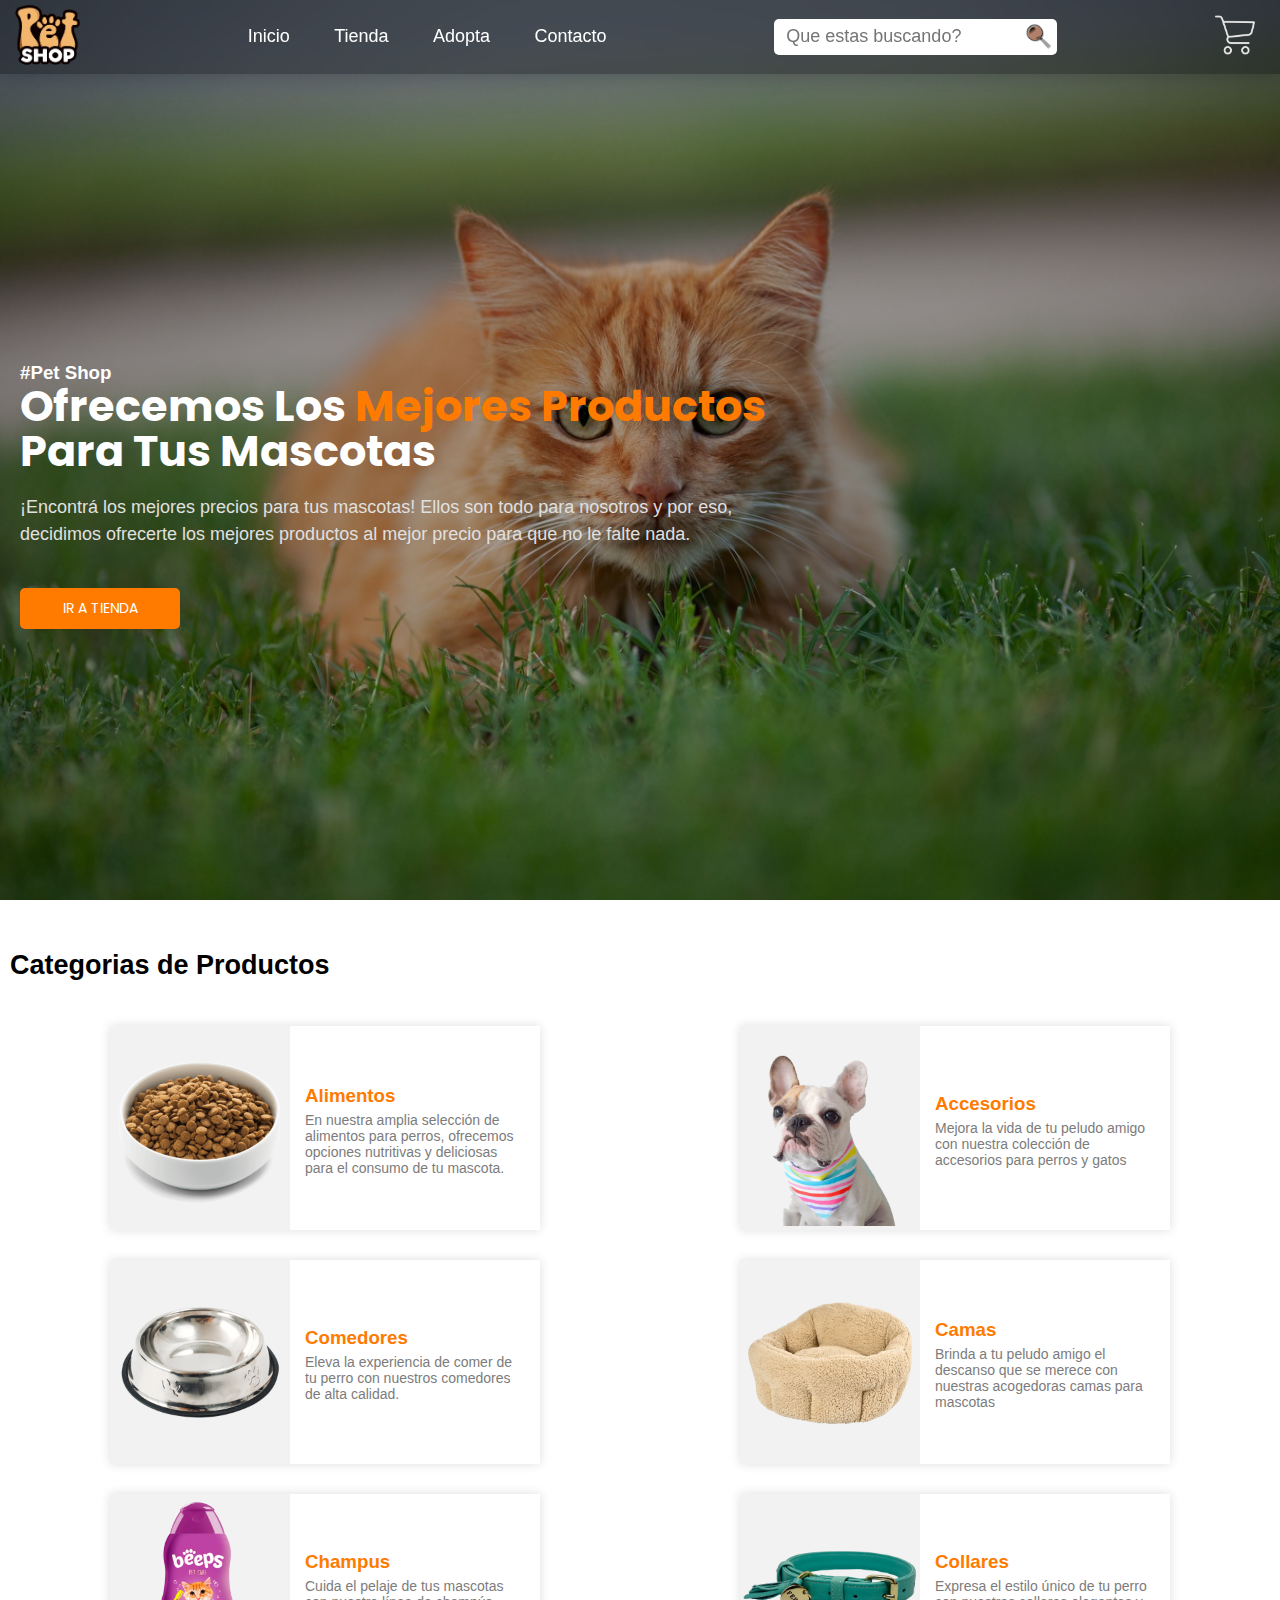
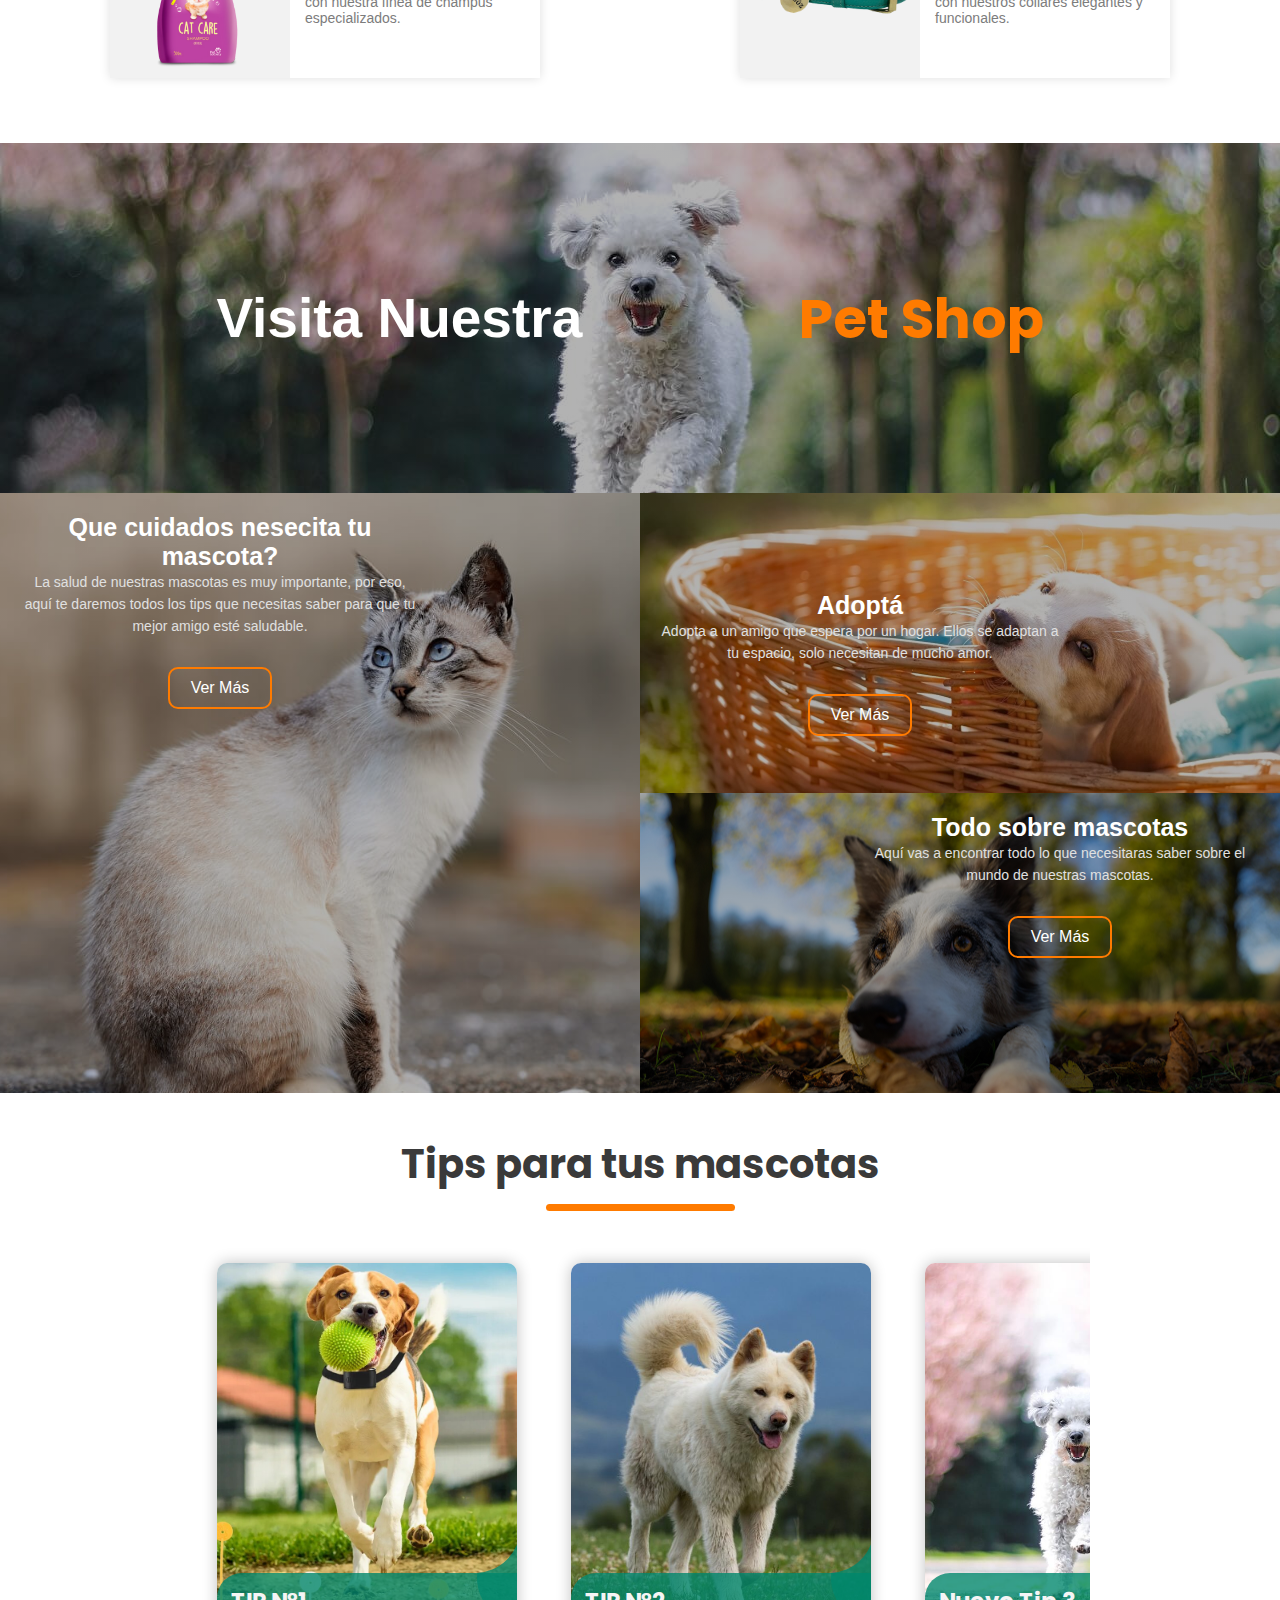
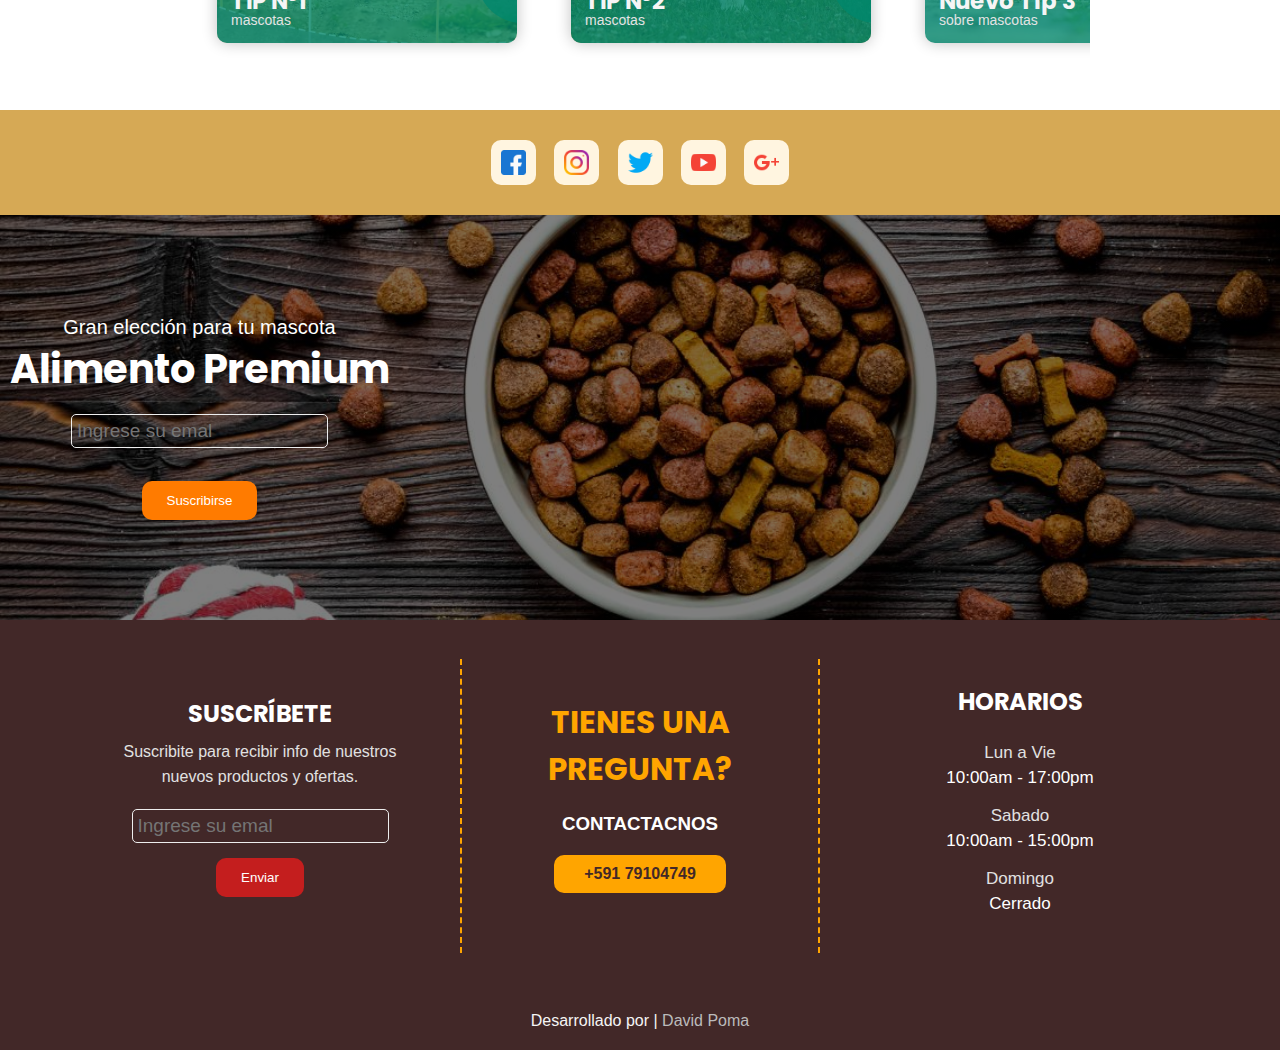
<file: index.html>
<!DOCTYPE html>
<html lang="es">
<head>
    <meta charset="UTF-8">
    <meta name="viewport" content="width=device-width, initial-scale=1.0, user-scalable=no, maximum-scale=1.0, minimum-scale=1.0">
    <link rel="shortcut icon" href="./asset/logo.png">
    <link rel="stylesheet" href="style.css">
    <link rel="preconnect" href="https://fonts.googleapis.com">
    <link rel="preconnect" href="https://fonts.gstatic.com" crossorigin>
    <link href="https://fonts.googleapis.com/css2?family=Poppins:wght@800&family=Titan+One&display=swap" rel="stylesheet">
    <title>Pet Shop</title>
</head>
<body>
    <header class="header">
        <nav class="menu">
            <div class="hamburger">
                <div></div>
                <div></div>
                <div></div>
            </div>
            <div class="logo">
                <img src="./asset/logo.png" alt="logo">
            </div>
            <div class="tap">
                <a href="#">Inicio</a>
                <a href="./tienda/tienda.html">Tienda</a>
                <a href="#fondos">Adopta</a>
                <a href="#contactos_id">Contacto</a>
            </div>
            <div class="box_search">
                <input type="text" placeholder="Que estas buscando?">
                <p>🔍</p>
            </div>
            <div class="carrito">
                <a href="./tienda/tienda.html"><img src="./asset/carrito.png" alt="carrito"> </a>
                <!-- <div class="punto">0</div> -->
            </div>
            <div class="menu_nav">
                <h2>MENU</h2>
                <div class="navegacion">
                    <a href="#">Inicio</a>
                    <a href="./tienda/tienda.html">Tienda</a>
                    <a href="#fondos">Adopta</a>
                    <a href="#contactos_id">Contacto</a>
                </div>
            </div>
        </nav>
        <div class="container two_top">
            <div class="box_search two">
                <input type="text" placeholder="Que estas buscando?">
                <p>🔍</p>
            </div>
        </div>
        <div class="principal">
            <div class="container one">
                <div class="uno">
                    <h3>#Pet Shop</h3>
                    <h1>Ofrecemos Los <span class="orange">Mejores Productos</span> <br> Para Tus Mascotas </h1>
                    <p>¡Encontrá los mejores precios para tus mascotas! Ellos son todo para nosotros y por eso, decidimos ofrecerte los mejores productos al mejor precio para que no le falte nada.</p>
                    <a href="./tienda/tienda.html">IR A TIENDA</a>
                </div>
            </div>
        </div>
    </header>
    <main>
        <div class="categorias">
            <div class="container">
                <h2>Categorias de Productos</h2>
                <div class="caja_cat">
                    <div class="cat">
                        <div class="imagen">
                            <img src="./asset/dog-food-1.png" alt="imagen_categoria">
                        </div>
                        <div class="textos">
                            <a href="./tienda/tienda.html"><h3>Alimentos</h3> </a>
                            <p>En nuestra amplia selección de alimentos para perros, ofrecemos opciones nutritivas y deliciosas para el consumo de tu mascota. </p>
                        </div>
                    </div>
                    <div class="cat">
                        <div class="imagen">
                            <img src="./asset/accesories-3.png" alt="imagen_categoria">
                        </div>
                        <div class="textos">
                            <a href="./tienda/tienda.html"> <h3>Accesorios</h3></a>
                            <p>Mejora la vida de tu peludo amigo con nuestra colección de accesorios para perros y gatos</p>
                        </div>
                    </div>
                    <div class="cat">
                        <div class="imagen">
                            <img src="./asset/food-bowis-2.png" alt="imagen_categoria">
                        </div>
                        <div class="textos">
                            <a href="./tienda/tienda.html"><h3>Comedores</h3> </a>
                            <p>Eleva la experiencia de comer de tu perro con nuestros comedores de alta calidad.</p>
                        </div>
                    </div>
                    <div class="cat on">
                        <div class="imagen">
                            <img src="./asset/dog-bed-5.png" alt="imagen_categoria">
                        </div>
                        <div class="textos">
                            <a href="./tienda/tienda.html"> <h3>Camas</h3></a>
                            <p>Brinda a tu peludo amigo el descanso que se merece con nuestras acogedoras camas para mascotas</p>
                        </div>
                    </div>
                    <div class="cat on">
                        <div class="imagen">
                            <img src="./asset/Beep.png" alt="imagen_categoria">
                        </div>
                        <div class="textos">
                            <a href="./tienda/tienda.html"><h3>Champus</h3> </a>
                            <p>Cuida el pelaje de tus mascotas con nuestra línea de champús especializados.</p>
                        </div>
                    </div>
                    <div class="cat on">
                        <div class="imagen">
                            <img src="./asset/co.png" alt="imagen_categoria">
                        </div>
                        <div class="textos">
                            <a href="./tienda/tienda.html"><h3>Collares</h3> </a>
                            <p>Expresa el estilo único de tu perro con nuestros collares elegantes y funcionales.</p>
                        </div>
                    </div>
                    <button class="ver_mas">Ver Mas</button>
                </div> 
            </div>
        </div>
        <div class="caja_fondos" id="fondos">
            <div class="fondo_1">
                <p>Visita Nuestra </p>
                <p> <a href="./tienda/tienda.html"> <span class="orange">Pet Shop</span></a></p>
            </div>
            <div class="fondo_2">
                <div class="info">
                    <h3>Que cuidados nesecita tu mascota?</h3>
                    <p>La salud de nuestras mascotas es muy importante, por eso, aquí te daremos todos los tips que necesitas saber para que tu mejor amigo esté saludable.</p>
                    <a>Ver Más</a>
                </div>
            </div>
            <div class="fondo_3">
                <div class="info">
                    <h3>Adoptá</h3>
                    <p>Adopta a un amigo que espera por un hogar. Ellos se adaptan a tu espacio, solo necesitan de mucho amor.</p>
                    <a>Ver Más</a>
                </div>    
            </div>
            <div class="fondo_4">
                <div class="info">
                    <h3>Todo sobre mascotas</h3>
                    <p>Aquí vas a encontrar todo lo que necesitaras saber sobre el mundo de nuestras mascotas.</p>
                    <a>Ver Más</a>
                </div>    
            </div>
        </div>
        <!-- aqui va el slider -->
        <div class="slider_content">
            <h2>Tips para tus mascotas</h2>
            <div class="slider">
                <div class="caja_card">
                    <div class="card f1">
                        <div class="tips">
                            <h3>TIP N°1 <br> <span>mascotas</span> </h3>
                            <p>antes de salir camino hacia el veterinario, sácalos de paseo. Esto se hace para que no asocien entrar al carro con ir al veterinario.
                            </p>
                        </div>
                    </div>
                    <div class="card f2">
                        <div class="tips">
                            <h3>TIP N°2 <br> <span>mascotas</span> </h3>
                            <p> selecciona una fórmula de alimento para mascotas que sea apropiada para su edad, sus condiciones de salud y el nivel de actividad de tu mascota.
                            </p>
                        </div>
                    </div>
                    <div class="card f3">
                        <div class="tips">
                            <h3>Nuevo Tip 3 <br> <span> sobre mascotas</span> </h3>
                            <p>trata de practicar este procedimiento en una edad temprana para tu peludito. De esta manera su recuperación y su proceso de cicatrización será rápida.
                            </p>
                        </div>
                    </div>
                    <div class="card f4">
                        <div class="tips">
                            <h3>Nuevo Tip 4<br> <span>mascotas</span> </h3>
                            <p>si adoptaste una mascota en edad avanzada, asegúrate de que también esté protegido. Las vacunas necesitan renovación y no son solo para mascotas jóvenes.
                            </p>
                        </div>
                    </div>
                    <div class="card f5">
                        <div class="tips">
                            <h3>Nuevo Tip 5<br> <span>mascotas</span> </h3>
                            <p>el entrenamiento basado en recompensas arroja excelentes resultados. Puedes incluir algunos snacks que ayuden a reforzar su comportamiento positivo.
                            </p>
                        </div>
                    </div>
                </div>
            </div>
        </div>
        <div class="redes">
            <a> <img src="./asset/redes/045-facebook.png" alt="red"> </a>
            <a> <img src="./asset/redes/034-instagram.png" alt="red"> </a>
            <a> <img src="./asset/redes/013-twitter-1.png" alt="red"> </a>
            <a> <img src="./asset/redes/002-youtube.png" alt="red"> </a>
            <a> <img src="./asset/redes/035-google-plus.png" alt="red"> </a>
        </div>
        <div class="caja_registro">
            <div class="container  re">
                <div class="registro">
                    <p>Gran elección para tu mascota</p>
                    <h2>Alimento Premium</h2>
                    <input type="email" placeholder="Ingrese su emal"> <br>
                    <button>Suscribirse</button>
                </div>
            </div>
        </div>
        <footer>
            <div class="contactos" id="contactos_id">
                <div class="sub">
                    <h2>SUSCRÍBETE</h2>
                    <p>Suscribite para recibir info de nuestros nuevos productos y ofertas.</p>
                    <input type="email"  placeholder="Ingrese su emal">
                    <button>Enviar</button>
                </div>
                <div class="pregunta">
                    <h2>TIENES UNA PREGUNTA?</h2>
                    <h3>CONTACTACNOS</h3>
                    <p>+591 79104749</p>
                </div>
                <div class="horario">
                    <h2>HORARIOS</h2>
                    <p>Lun a Vie</p>
                    <p>10:00am - 17:00pm</p>
                    <p>Sabado</p>
                    <p>10:00am - 15:00pm</p>
                    <p>Domingo</p>
                    <p>Cerrado</p>
                </div>
            </div>
            <p class="hecho">Desarrollado por | <span> David Poma</span></p>
        </footer>
    </main>
<script src="main.js"></script>
</body>
</html>
</file>
<file: style.css>
*{
    margin:0;
    padding:0;
    font-family:helvetica;
    scroll-behavior: smooth;
}
:root{
    --naranja:#ff7b00;
}
img{
    width:65px;
}
.container{
    max-width:1500px;
    margin:auto;
    padding:0px 10px;
}
.header{
    height:100vh;
    background:linear-gradient(rgba(0, 0, 0, 0.3), rgba(0, 0, 0, 0.3)),
    url(./asset/gato_hero.jpeg);
    background-size:cover;
    background-position:center;
}
.menu{
    display:flex;
    justify-content:space-between;
    backdrop-filter: blur(8px);
    box-shadow:0px 0px 20px rgba(8, 8, 8, 0.252);
    align-items:Center;
    padding:5px 15px;
    position:fixed;
    top:0;
    z-index:10;
    width:100%;
    box-sizing: border-box;
    background:rgba(0, 0, 0, 0.318);
}
.hamburger{
    padding:5px;
    width:35px;
    height:35px;
    border-radius:5px;
    background:rgb(255, 255, 255);
    display:none;
    transition:1s;
}
.hamburger div{
    width:35px;
    height:4px;
    margin:6px 0px;
    border-radius:10px;
    background:var(--naranja);
    translate:1s;
}
.box_search{
    display:flex;
    padding:5px;
    background:white;
    border-radius:5px;
    justify-content:space-between;
}
.two{
    display:none;
}
.logo:hover{
    transform:rotate(-360deg);
    transition:1s;
}
.two_top{
    padding-top:90px;
}
.two input{width:100%;}
.box_search p{
        font-size:22px;
        filter:invert()
    }
.box_search input{
        outline:none;
        border:none;
        font-size:18px;
        padding:0px 7px;
        color:rgb(90, 90, 90);
}
.tap a{
    text-decoration:none;
    padding:10px 20px;
    font-size:18px;
    font-weight:400;
    color:white;
}
.tap a:hover{
    color:orange;
}

.carrito{
    position:relative;
}
.carrito img{
    width:40px;
    padding:0px 10px;
    filter:invert(90%)
}
.punto{
    width:15px;
    height:15px;
    background:rgb(255, 223, 12);
    border-radius:50%;
    text-align:center;
    padding:4px;
    position:absolute;
    right:-5%;
    top:35%;
}
.one{
    display:flex;
}
.uno{
    height:90vh;
    display:flex;
    flex-direction:column;
    justify-content:center;
    color:white;
    width:750px;
    padding:0px 10px;
}
.uno h1{
    font-size:43px;
    font-family:'poppins';
    line-height:45px;
}
.orange{
    color:var(--naranja);
    font-family:'poppins'
}
.uno p{
    line-height:27px;
    font-size:18px;
    margin:20px 0px 40px 0px;
    color:rgb(224, 224, 224);
}
.uno a{
    padding:10px 30px;
    background:var(--naranja);
    color:white;
    border-radius:5px;
    width:100px;
    text-decoration:none;
    font-family:'poppins';
    font-size:14px;
    text-align:center;
}

.categorias{
    padding:20px 0px 50px 0px;
    & h2{
        margin:30px 0px;
        font-size:27px;
    }
}
.caja_cat{
    display:flex;
    justify-content:space-around;
    flex-wrap:wrap;
}
.cat{
    display:flex;
    align-items:center;
    box-shadow:0px 0px 10px rgb(222, 222, 222);
    width:430px;
    margin:15px;
}
.imagen{
    background:#f2f2f2;
    width:45%;
    height:100%;
}
.imagen img{
    width:100%;
}
.textos{
    width:55%;
    padding:0px 15px;
    color:rgb(124, 124, 124);
}
.textos h3{
    color:var(--naranja);
    margin:5px 0px;
}
.textos p{
    font-size:14px;
}
.ver_mas{
    width:120px;
    padding:10px 5px;
    background:var(--naranja);
    color:white;
    border:none;
    border-radius:5px;
    display:none;
}

.caja_fondos{
    display:grid;
    grid-template-columns: 50% 50%;
    grid-template-rows: 350px 300px 300px;
}
.caja_fondos div{
    overflow:hidden;
    color:white;
    display:flex;
}
.info{
    margin:20px;
    width:400px;
    display:flex;
    flex-direction:column;
    align-items:center;
    height:100%;
}
.info h3{
    font-size:25px;
    text-align:center;
}
.info p{
    font-size:14px;
    text-align:center;
    color:rgb(224, 224, 224);
    line-height:22px;
    margin-bottom:30px;
}
.info a{
    text-decoration:none;
    text-align:center;
    width:70px;
    padding:10px 15px;
    border:2px solid var(--naranja);
    border-radius:10px;
    color:white;
}
.info a:hover{
    background:var(--naranja);
    transition:0.4s;
}
.fondo_1{
    grid-column:1/3;
    background:linear-gradient(rgba(0, 0, 0, 0.3), rgba(0, 0, 0, 0.3)),
    url(./asset/perro-1.jpeg);
    background-position: center;
    background-size:100%;
    display:flex;
    justify-content:space-evenly;
    align-items:center;
    padding:0px 20px;
}
.fondo_2{
    grid-column:1/2;
    grid-row:2/4;
    background:linear-gradient(rgba(0, 0, 0, 0.3), rgba(0, 0, 0, 0.3)),
    url(./asset/gato-2.jpeg);
    background-position: center;
    background-size:170%;
}
.fondo_3{
    background:linear-gradient(rgba(0, 0, 0, 0.3), rgba(0, 0, 0, 0.3)),
    url(./asset/perro-3.jpeg);
    background-position: center;
    background-size:100%;
}
.fondo_4{
    background:linear-gradient(rgba(0, 0, 0, 0.3), rgba(0, 0, 0, 0.3)),
    url(./asset/perro_hero.jpeg);
    background-position: center;
    background-size:100%;
    
}
.caja_fondos .fondo_2:hover{
    background-size:185%;
    transition:1s;
}
.caja_fondos div:hover{
    transition:1s;
    background-size:115%;
}

.fondo_1 p{
    color:white;
    font-size:55px;
    font-weight:bold;
    cursor:pointer;
    margin-right:20px;
}
.fondo_3 .info{
    justify-content:center;
}
.fondo_4{
    display:flex;
    justify-content:flex-end;
}
.redes{
    padding:30px 0px;
    text-align:center;
    background:rgb(214, 169, 85);
}
.redes a{
    margin:0px 7px;
    background:rgb(255, 245, 224);
    height:25px;
    width:25px;
    padding:10px;
    border-radius:10px;
    display:inline-block;
}
.redes a img{
    width:25px;
}
.redes a:hover{
    transform:scale(120%);
    transition:0.4s;
}
.redes a img:hover{
    transform:scale(130%);
    transition:0.7s;
}

.caja_registro{
    height:45vh;
    background:linear-gradient(rgba(0, 0, 0, 0.5), rgba(0, 0, 0, 0.5)),
    url(./asset/fondo-comida-premium-1.jpeg);
    background-position: center;
    background-repeat:no-repeat;
    background-size:cover;
    color:white;
}
.re{
    display:flex;
    align-items:center;
    height:100%;
}
.registro{
    display:flex;
    flex-direction:column;
    justify-content:center;
    align-items:center;
}
.registro p{
    font-size:20px;
    text-align:center;
}
.registro h2{
    font-size:40px;
    font-family:'poppins'
}
.registro input,
.sub input{
    padding:5px;
    margin:15px 0px;
    border-radius:5px;
    background:none;
    border:1px solid rgb(238, 238, 238);
    font-size:19px;
    color:rgb(238, 238, 238);
}
.registro button,
.sub button{
    background:var(--naranja);
    padding:12px 25px;
    color:white;
    border-radius:10px;
    border:0;
}

footer{
    background:#422828;
}
.contactos{
    display:flex;
    justify-content:center;
    align-items:center;
    color:white;
}
.contactos div{
    width:360px;
    padding:40px 20px 60px 20px;
    text-align:center;
    margin:0px 10px;
    box-sizing: border-box;
}
.contactos h2{
    font-family:'poppins'
}

.sub,
.pregunta,
.horario{
    display:flex;
    flex-direction:column;
    align-items:center;
}
.pregunta{
    border-left:2px dashed orange;
    border-right:2px dashed orange;
}
.pregunta h2{
    font-size:31px;
    color:orange;
}
.pregunta h3{
    margin:20px 0px;
}
.pregunta p{
    background:orange;
    padding:10px 30px;
    border-radius:10px;
    color:#422828;
    font-weight:bold;
}
.horario h2{
    margin:24px;
}
.horario p{
    color:rgb(225, 225, 225);
    font-size:17px;
}
.horario p:nth-child(odd){
    color:white;
    margin:5px 0px 18px 0px;
}
.sub p{
    color:#e1e1e1;
    margin:8px 0px 5px 0px;
    line-height:25px;
}
.sub button{
    background:rgb(196, 30, 30);
}
.hecho{
    text-align:center;
    color:rgb(245, 245, 245);
    padding:20px;
}
.hecho span{
    color:rgb(187, 187, 187);
}
a{
    text-decoration:none;
}


.menu_nav{
    position:absolute;
    background:#f9f9f9;
    top:15px;   /* estaba en 0 */
    right:-70%;
    height:35vh;  /* estaba en 100vh */
    width:42%; /* estaba en 55% */
    border-radius:20px 0px 0px 20px;
    position:fixed;
    padding:80px 20px;
    transition:1s;
    box-shadow:0px 0px 25px #0000006f; /*incluir*/
}
.menu_nav h2{
    font-family:'poppins';
    font-size:28px;
}
.navegacion{
    display:flex;
    flex-direction:column;
    margin-top:10px;
}
.navegacion a{
    padding:10px 15px;
    margin:7px 0px;
    color:orange;
    font-size:20px;
    font-weight:bold;
}
.navegacion a:hover{
    transition:0.5s;
    background:orange;
    color:white;
    border-radius:10px;
    font-weight:normal;
}
.entrar{
    right:0;
}

.one-rotate{
    transform:rotate(45deg) translate(4px, 7px);
}
.two-rotate{
    transform:translate(50px, 0px);
    opacity:0%;
}
.tree-rotate{
    transform:rotate(137deg) translate(-6px, 9px);
}

.slider_content h2{
    font-size:40px;
    color:rgb(58, 58, 58);
    margin:50px 10px;
    font-family:'poppins';
    text-align:center;
    line-height:43px;
    position:relative;
    display:flex;
    justify-content:center;
}
.slider_content h2:after{
    content:"";
    width:15%;
    height:7px;
    background:var(--naranja);
    position:absolute;
    bottom:-25px;
    border-radius:20px;
    margin:auto;
}

.slider{
    display:flex;
    margin:40px 0px;
}
.caja_card{
    width:900px;
    margin:auto;
    overflow:hidden;
    display:flex;
    scroll-snap-type: x mandatory;
    overflow-x: scroll;
}
.card{
    min-width:300px;
    min-height:380px;
    border-radius:10px;
    overflow:hidden;
    margin:10px 0px;
    overflow:hidden;
    box-shadow:0px 0px 15px rgb(193, 193, 193);
    margin:3%;
    scroll-snap-align:center;
    transition:1s;
}
.card:hover{

}
.f1{
    background:url("./asset/dog.jpg");
    background-repeat: no-repeat;
    background-size:cover;
    background-position:center;
}
.f2{
    background:url("./asset/akita_white.jpg");
    background-repeat: no-repeat;
    background-size:cover;
    background-position:center;
}
.f3{
    background:url("./asset/perro-1.jpeg");
    background-repeat: no-repeat;
    background-size:cover;
    background-position:center;
}
.f4{
    background:url("./asset/runing_dog.webp");
    background-repeat: no-repeat;
    background-size:cover;
    background-position:center;
}
.f5{
    background:url("./asset/perro-comida.jpg");
    background-repeat: no-repeat;
    background-size:cover;
    background-position:right;
}
.card img{
    width:100%;
}
.tips{
    padding:10px 14px;
    height:100%;
    border-radius:25px 0px 0px 0px;
    background:rgba(0, 135, 108, 0.794);
    position:relative;
    transform:translate(0px,310px);
    color:#f5f5f5;
    transition:0.8s;
}
.tips:hover{
    transform:translate(0px,220px);
}
.tips::after{
    content:"";
    width:90px;
    height:90px;
    position:absolute;
    top:-40px;
    right:-50px;
    border-radius:50%;
    box-shadow:inset -47px -50px rgba(0, 135, 108, 0.794);
}
.tips h3{
    font-size:23px;
    padding:10px 0px 15px 0px;
    line-height:16px;
    font-family:'poppins'
}
.tips span{
    font-size:14px;
    font-weight:normal;
    color:#e3e3e3;
}
.tips p{
    font-size:14px;
    color:#f0f0f0;
}




/* responsive DESING */
@media(max-width:1000px){
    .caja_fondos{
        grid-template-rows: 250px 250px 250px;
    }
    .fondo_2{
        grid-column:1/3;
        grid-row:2/3;
    }
    .fondo_3{
        grid-column:1/3;
        grid-row:3/4;
    }
    .fondo_4{
        grid-column:1/3;
    }
    /* .slider{
        width:700px;
    } */
}

@media(max-width:800px){
    .uno{
        align-items:center;
        padding:0px 30px;
    }
    .uno h1,
    .uno p{
        text-align:center;
    }
    .box_search{
        display:none;
    }
    .two{
        display:flex;
    }
    .caja_cat{
        justify-content:center;
    }
    .fondo_1 p{
        font-size:25px;
    }
    .re{
        justify-content:center;
    }
    .contactos{
        flex-direction:column;
    }
    .pregunta{
        border-top:2px dashed orange;  
        border-bottom:2px dashed orange;  
        border-left:0;
        border-right:0;
    }
    /* .slider{
        width:600px;
    } */
}


@media(max-width:600px){
    .tap{
        display:none;
    }
    .hamburger{
        display:block;
    }
    .on{
        display:none;
    }
    .ver_mas{
        display:block;
    }
    .uno h1{
        font-size:30px;
        line-height:35px;
    }
    .uno p{
        font-size:15px;
        line-height:20px;
    }
    .contactos h2 {
        width:300px;
    }
    .registro h2{
        font-size:30px;
    }
    .registro p{
        font-size:17px;
    }
    /* .slider{
        width:400px;
    } */
}
</file>
